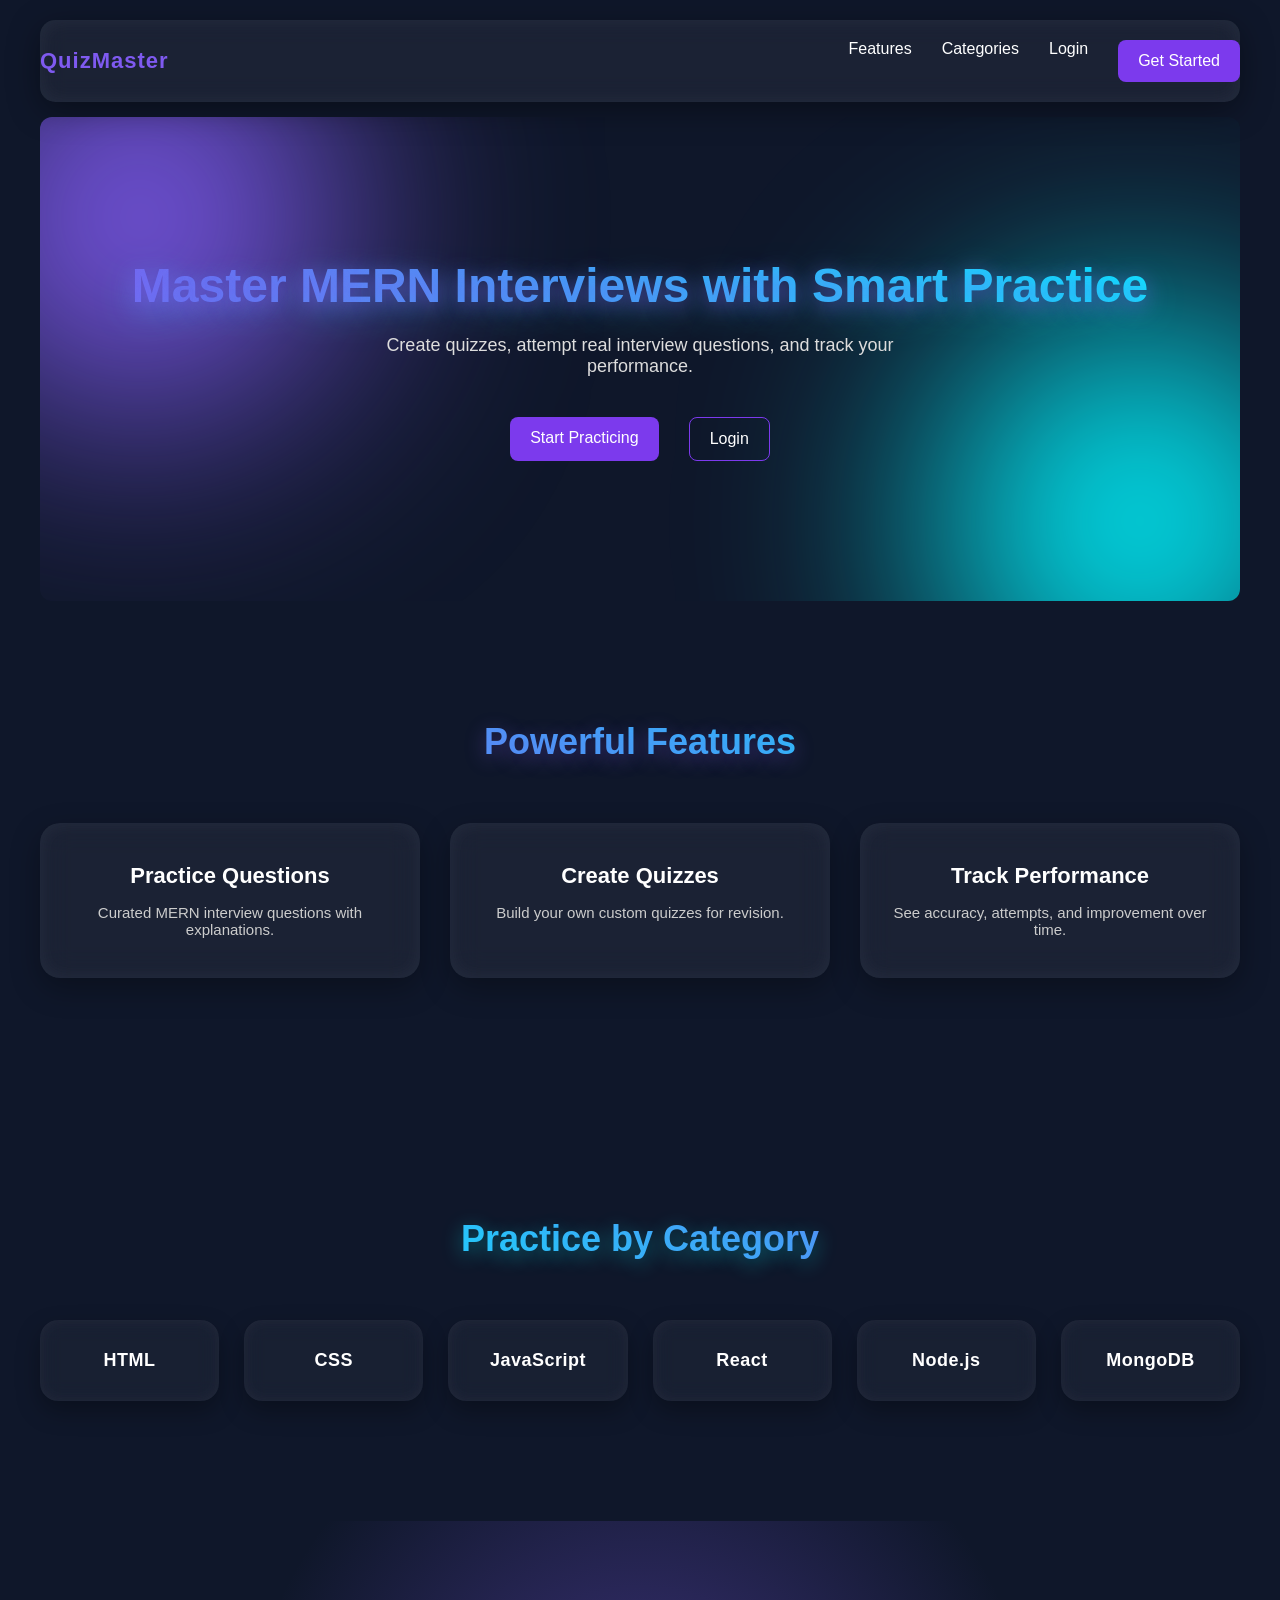
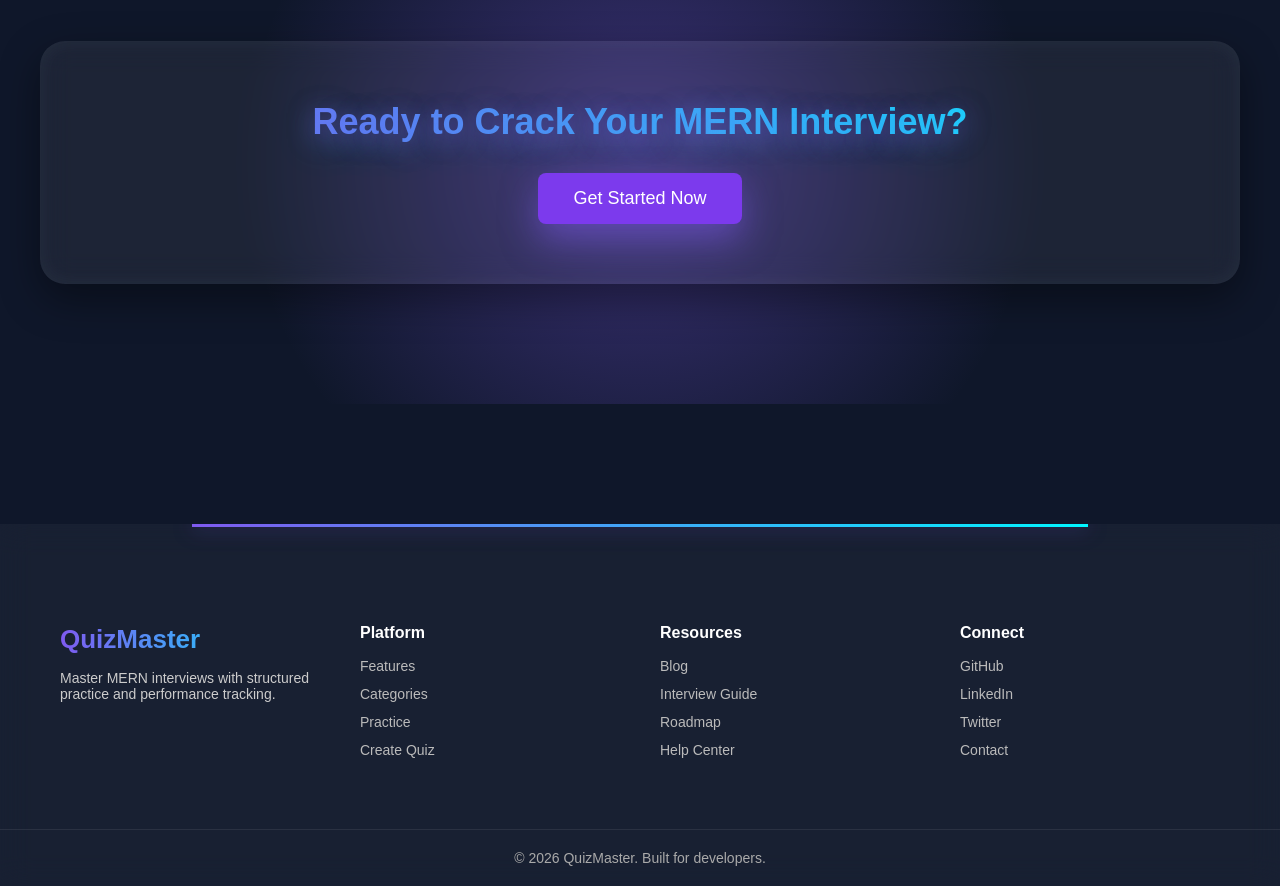
<file: index.html>
<!doctype html>
<html lang="en">
  <head>
    <meta charset="UTF-8" />
    <title>MERN Quiz Platform</title>
    <meta name="viewport" content="width=device-width, initial-scale=1.0" />
    <link rel="stylesheet" href="css/global.css" />
    <link rel="stylesheet" href="css/landing.css" />
  </head>
  <body>
    <!-- ================= NAVBAR ================= -->
    <nav class="navbar container">
      <div class="logo">QuizMaster</div>

      <!-- Hamburger -->
      <div class="menu-toggle" id="menu-toggle">
        <span></span>
        <span></span>
        <span></span>
      </div>

      <ul class="nav-links" id="nav-links">
        <li><a href="#">Features</a></li>
        <li><a href="#">Categories</a></li>
        <li><a href="#">Login</a></li>
        <li><a href="#" class="btn">Get Started</a></li>
      </ul>
    </nav>

    <!-- ================= HERO ================= -->
    <section class="hero container">
      <div class="hero-content">
        <h1>Master MERN Interviews with Smart Practice</h1>
        <p>
          Create quizzes, attempt real interview questions, and track your
          performance.
        </p>
        <div class="hero-buttons">
          <a href="#" class="btn">Start Practicing</a>
          <a href="#" class="secondary-btn">Login</a>
        </div>
      </div>
    </section>

    <!-- ================= FEATURES ================= -->
    <section class="features container">
      <h2>Powerful Features</h2>

      <div class="features-grid">
        <div class="feature-card">
          <h3>Practice Questions</h3>
          <p>Curated MERN interview questions with explanations.</p>
        </div>

        <div class="feature-card">
          <h3>Create Quizzes</h3>
          <p>Build your own custom quizzes for revision.</p>
        </div>

        <div class="feature-card">
          <h3>Track Performance</h3>
          <p>See accuracy, attempts, and improvement over time.</p>
        </div>
      </div>
    </section>

    <!-- ================= CATEGORIES ================= -->
    <section class="categories container">
      <h2>Practice by Category</h2>

      <div class="category-grid">
        <div class="category-card">HTML</div>
        <div class="category-card">CSS</div>
        <div class="category-card">JavaScript</div>
        <div class="category-card">React</div>
        <div class="category-card">Node.js</div>
        <div class="category-card">MongoDB</div>
      </div>
    </section>

    <!-- ================= CTA ================= -->
    <section class="cta">
      <div class="container">
        <h2>Ready to Crack Your MERN Interview?</h2>
        <a href="#" class="btn">Get Started Now</a>
      </div>
    </section>

    <!-- ================= FOOTER ================= -->
    <!-- ================= FOOTER ================= -->
    <footer class="footer">
      <div class="container footer-grid">
        <div class="footer-brand">
          <h2>QuizMaster</h2>
          <p>
            Master MERN interviews with structured practice and performance
            tracking.
          </p>
        </div>

        <div class="footer-links">
          <h4>Platform</h4>
          <ul>
            <li><a href="#">Features</a></li>
            <li><a href="#">Categories</a></li>
            <li><a href="#">Practice</a></li>
            <li><a href="#">Create Quiz</a></li>
          </ul>
        </div>

        <div class="footer-links">
          <h4>Resources</h4>
          <ul>
            <li><a href="#">Blog</a></li>
            <li><a href="#">Interview Guide</a></li>
            <li><a href="#">Roadmap</a></li>
            <li><a href="#">Help Center</a></li>
          </ul>
        </div>

        <div class="footer-links">
          <h4>Connect</h4>
          <ul>
            <li><a href="#">GitHub</a></li>
            <li><a href="#">LinkedIn</a></li>
            <li><a href="#">Twitter</a></li>
            <li><a href="#">Contact</a></li>
          </ul>
        </div>
      </div>

      <div class="footer-bottom">
        <p>© 2026 QuizMaster. Built for developers.</p>
      </div>
    </footer>

    <script>
      const toggle = document.getElementById("menu-toggle");
      const navLinks = document.getElementById("nav-links");

      toggle.addEventListener("click", () => {
        navLinks.classList.toggle("active");
      });
    </script>
  </body>
</html>
</file>
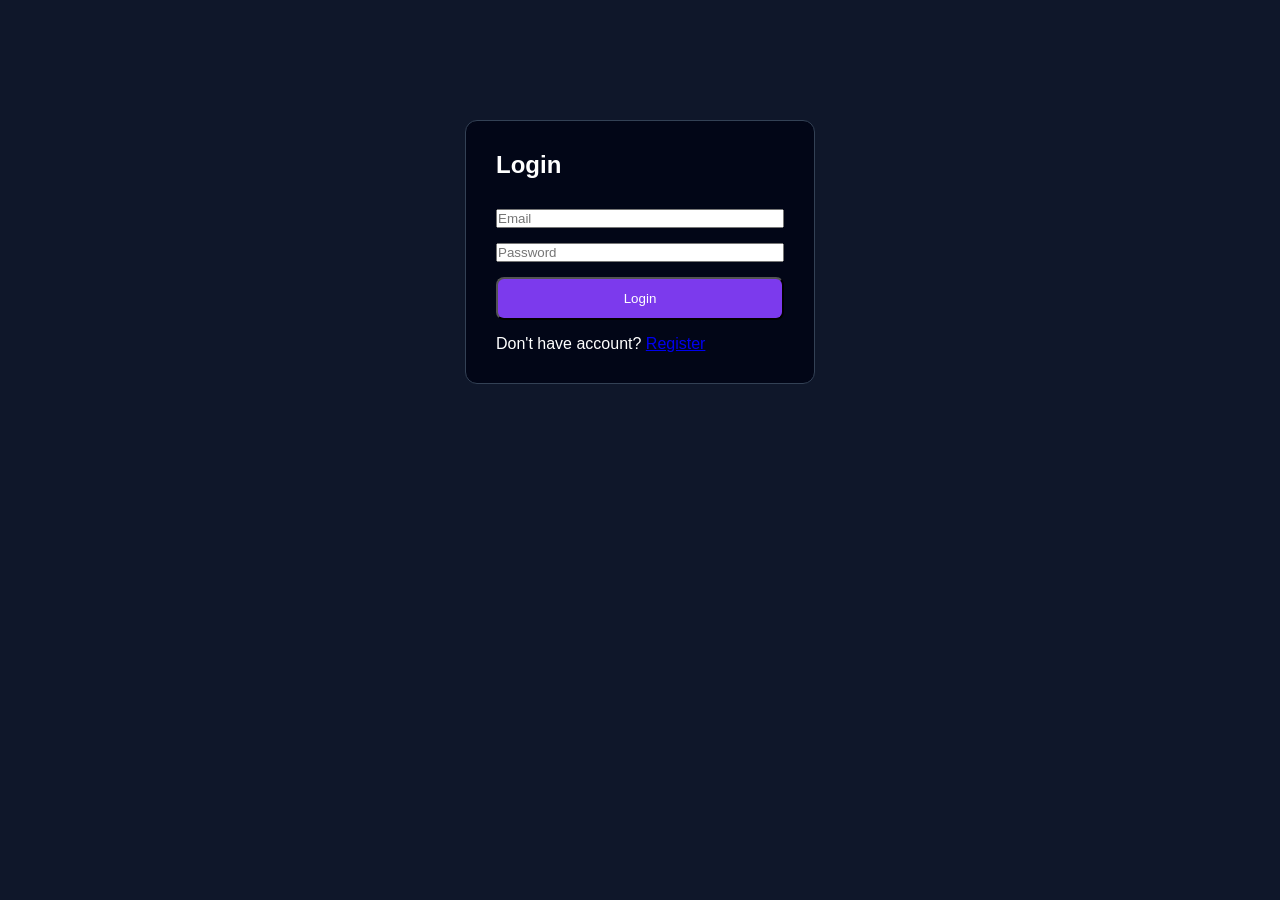
<file: login.html>
<!doctype html>
<html>
  <head>
    <title>Login</title>
    <link rel="stylesheet" href="css/global.css" />
    <link rel="stylesheet" href="css/auth.css" />
  </head>
  <body>
    <div class="auth-container">
      <h2>Login</h2>
      <input type="email" placeholder="Email" class="input" id="loginEmail" />
      <input
        type="password"
        placeholder="Password"
        class="input"
        id="loginPassword"
      />
      <button class="btn" onclick="login()">Login</button>
      <p>Don't have account? <a href="register.html">Register</a></p>
    </div>

    <script src="js/auth.js"></script>
  </body>
</html>
</file>
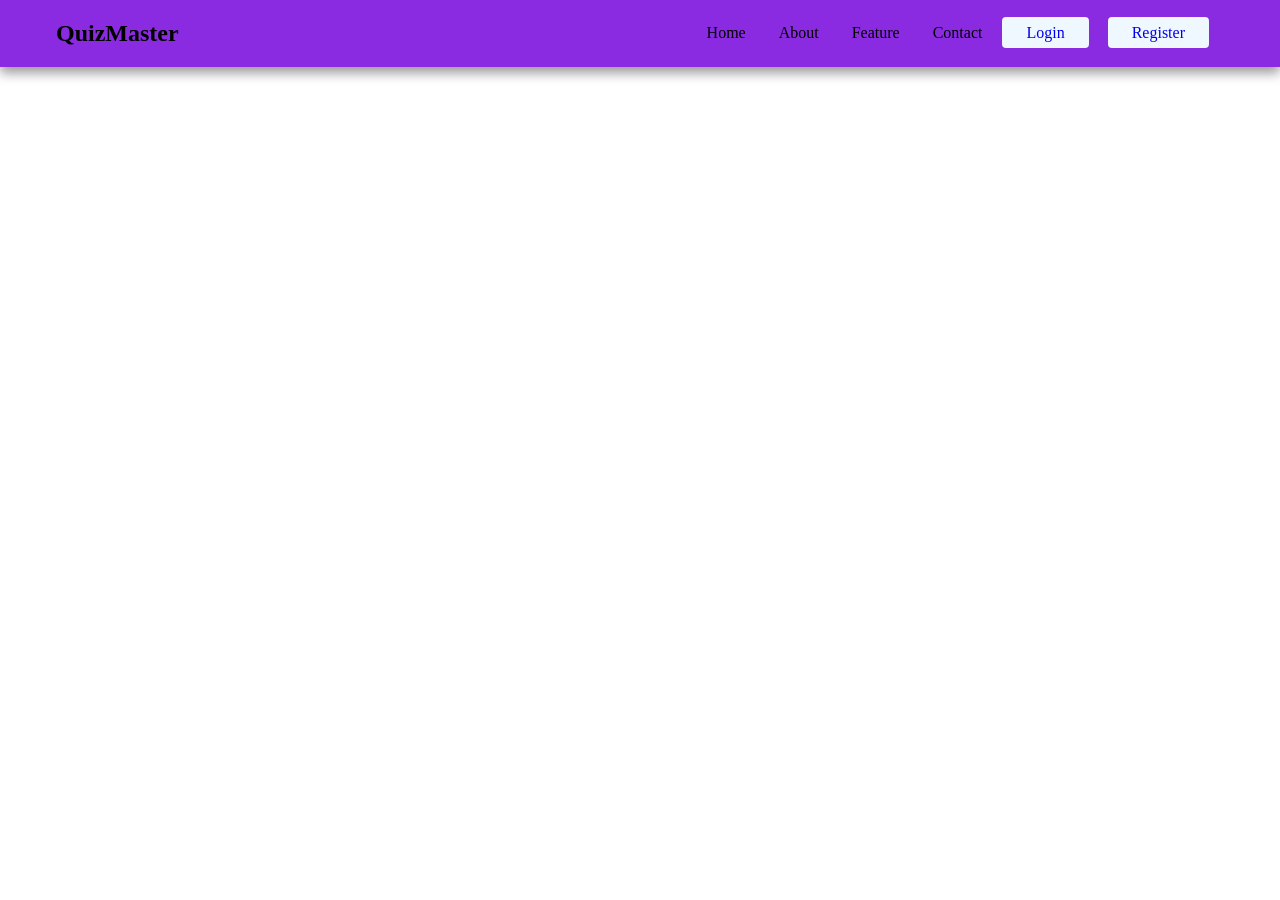
<file: practice.html>
<!doctype html>
<html lang="en">
  <head>
    <meta charset="UTF-8" />
    <meta name="viewport" content="width=device-width, initial-scale=1.0" />
    <title>Document</title>
    <link rel="stylesheet" href="./css/practice.css" />
  </head>
  <body>
    <nav class="navbar container">
      <h2>QuizMaster</h2>

      <!-- hamburger -->
      <div class="hamburger">
        <span></span>
        <span></span>
        <span></span>
      </div>

      <div class="right-nav">
        <ul class="nav-list">
          <li>Home</li>
          <li>About</li>
          <li>Feature</li>
          <li>Contact</li>
        </ul>
        <div class="btn-div">
          <a class="butn" href="login.html">Login</a>
          <a class="butn" href="register.html">Register</a>
        </div>
      </div>
    </nav>
    <script>
      const hamburger = document.querySelector(".hamburger");
      const rightNav = document.querySelector(".right-nav");

      hamburger.addEventListener("click", () => {
        rightNav.classList.toggle("active");
      });
    </script>
  </body>
</html>
</file>
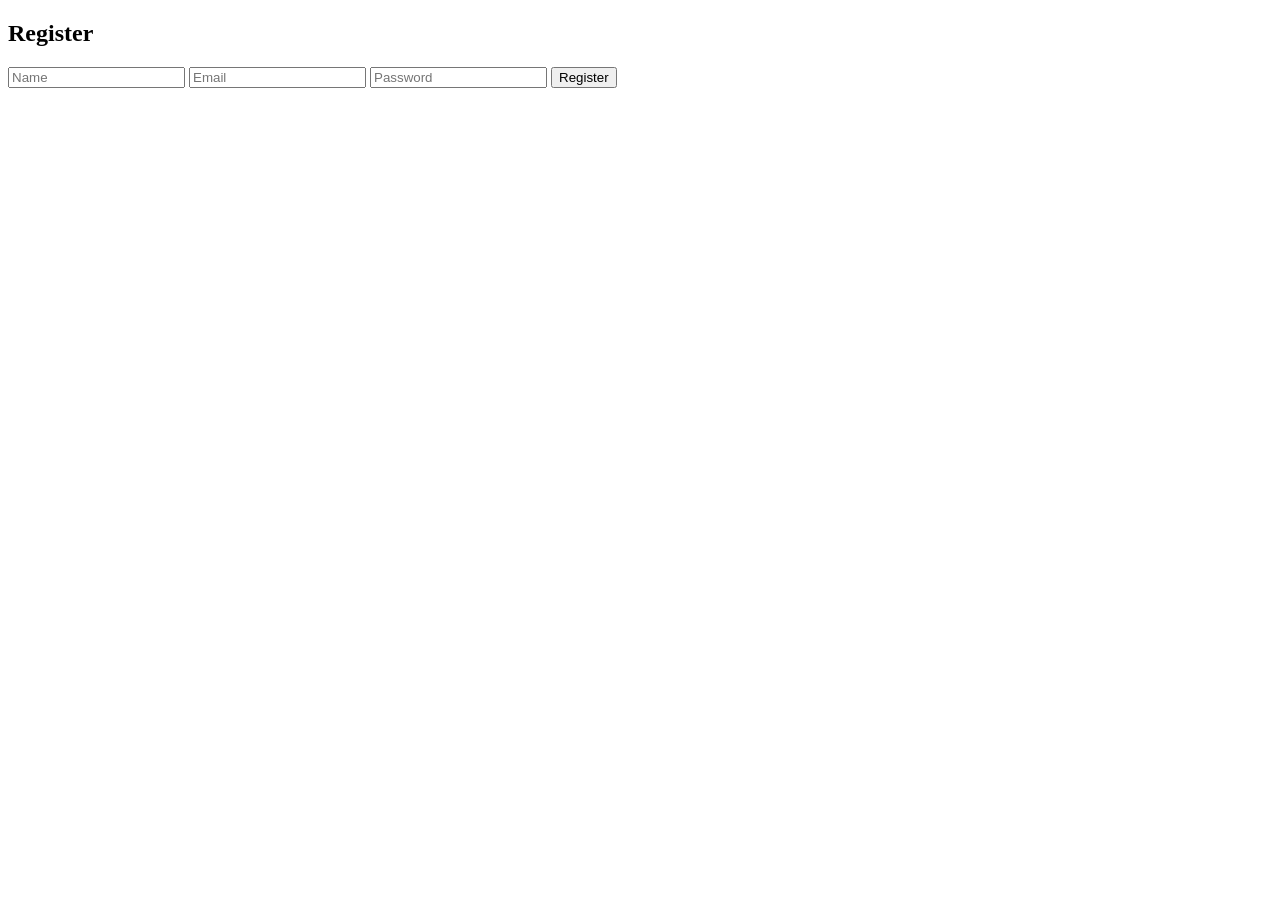
<file: register.html>
<!doctype html>
<html lang="en">
  <head>
    <meta charset="UTF-8" />
    <meta name="viewport" content="width=device-width, initial-scale=1.0" />
    <title>Document</title>
  </head>
  <body>
    <div class="auth-container">
      <h2>Register</h2>
      <input type="text" placeholder="Name" class="input" id="regName" />
      <input type="email" placeholder="Email" class="input" id="regEmail" />
      <input
        type="password"
        placeholder="Password"
        class="input"
        id="regPassword"
      />
      <button class="btn" onclick="register()">Register</button>
    </div>
  </body>
</html>
</file>
<file: css/global.css>
/* Reset */
* {
  margin: 0;
  padding: 0;
  box-sizing: border-box;
  font-family: Inter, sans-serif;
}

body {
  background: #0f172a;
  color: white;
}

/* Container */
.container {
  max-width: 1200px;
  margin: auto;
  padding: 20px;
}

/* Buttons */
.btn {
  background: #7c3aed;
  color: white;
  padding: 12px 20px;
  border-radius: 8px;
  text-decoration: none;
  display: inline-block;
}

.btn:hover {
  opacity: 0.9;
}

.secondary-btn {
  border: 1px solid #7c3aed;
  padding: 12px 20px;
  border-radius: 8px;
  text-decoration: none;
  color: white;
  margin-left: 10px;
}

h1,
h2,
h3 {
  margin-bottom: 15px;
}

section {
  padding: 80px 0;
}
</file>
<file: css/landing.css>
/* ================= NAVBAR ================= */
.navbar {
  display: flex;
  justify-content: space-between;
  align-items: center;
  padding: 20px 0;

  /* Glass effect */
  background: rgba(255, 255, 255, 0.05);
  backdrop-filter: blur(12px);
  border-radius: 15px;
  margin-top: 20px;

  box-shadow:
    0 8px 32px rgba(0, 0, 0, 0.37),
    inset 0 0 20px rgba(255, 255, 255, 0.05);
}

.logo {
  font-size: 22px;
  font-weight: 700;
  letter-spacing: 1px;
  color: #7f5af0;
}

.nav-links {
  list-style: none;
  display: flex;
  gap: 30px;
}

.nav-links a {
  text-decoration: none;
  color: white;
  font-weight: 500;
  transition: 0.3s ease;
  position: relative;
}

.nav-links a:hover {
  color: #7f5af0;
  transform: translateY(-2px);
}

/* Animated underline */
.nav-links a::after {
  content: "";
  position: absolute;
  width: 0%;
  height: 2px;
  bottom: -5px;
  left: 0;
  background: #7f5af0;
  transition: 0.3s ease;
}

.nav-links a:hover::after {
  width: 100%;
}

/* ================= HAMBURGER ================= */
.menu-toggle {
  display: none;
  flex-direction: column;
  cursor: pointer;
  gap: 5px;
}

.menu-toggle span {
  width: 25px;
  height: 3px;
  background: white;
  border-radius: 3px;
  transition: 0.3s ease;
}

/* ================= MOBILE ================= */
@media (max-width: 768px) {
  .menu-toggle {
    display: flex;
  }

  .nav-links {
    position: absolute;
    top: 90px;
    left: 0;
    width: 100%;
    flex-direction: column;
    align-items: center;
    gap: 25px;
    padding: 30px 0;

    background: rgba(255, 255, 255, 0.08);
    backdrop-filter: blur(15px);

    border-radius: 20px;
    transform: translateY(-200%);
    transition: 0.4s ease;
  }

  .nav-links.active {
    transform: translateY(0);
  }
}

/* ================= HERO ================= */
.hero {
  position: relative;
  padding: 140px 0;
  text-align: center;
  overflow: hidden;
  border-radius: 12px;
  margin-top: 15px;
}

/* Floating background shapes */
.hero::before,
.hero::after {
  content: "";
  position: absolute;
  width: 400px;
  height: 400px;
  border-radius: 50%;
  filter: blur(120px);
  z-index: -1;
  animation: float 8s ease-in-out infinite;
}

.hero::before {
  background: #7f5af0;
  top: -100px;
  left: -100px;
}

.hero::after {
  background: #00f5ff;
  bottom: -120px;
  right: -100px;
  animation-delay: 4s;
}

/* Floating animation */
@keyframes float {
  0% {
    transform: translateY(0px);
  }
  50% {
    transform: translateY(30px);
  }
  100% {
    transform: translateY(0px);
  }
}

.hero-content h1 {
  font-size: 48px;
  font-weight: 800;
  line-height: 1.2;
  margin-bottom: 20px;

  /* 3D text effect */
  background: linear-gradient(90deg, #7f5af0, #00f5ff);
  -webkit-background-clip: text;
  -webkit-text-fill-color: transparent;

  text-shadow:
    0 5px 20px rgba(127, 90, 240, 0.6),
    0 10px 40px rgba(0, 245, 255, 0.4);
}

.hero-content p {
  font-size: 18px;
  color: #dddddd;
  max-width: 600px;
  margin: 0 auto 40px;
}

/* Buttons */
.hero-buttons {
  display: flex;
  justify-content: center;
  gap: 20px;
  flex-wrap: wrap;
}

/* ================= FEATURES ================= */
.features {
  padding: 120px 0;
  text-align: center;
}

.features h2 {
  font-size: 36px;
  margin-bottom: 60px;

  background: linear-gradient(90deg, #7f5af0, #00f5ff);
  -webkit-background-clip: text;
  -webkit-text-fill-color: transparent;

  text-shadow: 0 5px 20px rgba(127, 90, 240, 0.4);
}

/* Grid Layout */
.features-grid {
  display: grid;
  grid-template-columns: repeat(auto-fit, minmax(260px, 1fr));
  gap: 30px;
}

/* 3D Glass Cards */
.feature-card {
  padding: 40px 25px;
  border-radius: 20px;
  background: rgba(255, 255, 255, 0.05);
  backdrop-filter: blur(15px);

  box-shadow:
    0 10px 30px rgba(0, 0, 0, 0.3),
    inset 0 0 20px rgba(255, 255, 255, 0.05);

  transition: all 0.4s ease;
  position: relative;
  overflow: hidden;
}

/* Neon border glow effect */
.feature-card::before {
  content: "";
  position: absolute;
  inset: 0;
  border-radius: 20px;
  padding: 2px;
  background: linear-gradient(135deg, #7f5af0, #00f5ff);
  -webkit-mask:
    linear-gradient(#000 0 0) content-box,
    linear-gradient(#000 0 0);
  -webkit-mask-composite: xor;
  mask-composite: exclude;
  opacity: 0;
  transition: 0.4s ease;
}

.feature-card:hover::before {
  opacity: 1;
}

.feature-card:hover {
  transform: translateY(-12px) scale(1.03);
  box-shadow:
    0 20px 40px rgba(0, 0, 0, 0.5),
    0 0 40px rgba(127, 90, 240, 0.4);
}

.feature-card h3 {
  margin-bottom: 15px;
  font-size: 22px;
  color: #ffffff;
}

.feature-card p {
  color: #cccccc;
  font-size: 15px;
}

/* ================= CATEGORIES ================= */
.categories {
  padding: 120px 0;
  text-align: center;
}

.categories h2 {
  font-size: 36px;
  margin-bottom: 60px;

  background: linear-gradient(90deg, #00f5ff, #7f5af0);
  -webkit-background-clip: text;
  -webkit-text-fill-color: transparent;

  text-shadow: 0 5px 20px rgba(0, 245, 255, 0.4);
}

/* Grid */
.category-grid {
  display: grid;
  grid-template-columns: repeat(auto-fit, minmax(160px, 1fr));
  gap: 25px;
}

/* Card Style */
.category-card {
  padding: 30px 20px;
  border-radius: 18px;
  font-weight: 600;
  font-size: 18px;
  letter-spacing: 0.5px;

  background: rgba(255, 255, 255, 0.04);
  backdrop-filter: blur(10px);

  box-shadow:
    0 10px 25px rgba(0, 0, 0, 0.3),
    inset 0 0 15px rgba(255, 255, 255, 0.05);

  transition: all 0.4s ease;
  cursor: pointer;
  position: relative;
  overflow: hidden;
}

/* Neon Glow Border */
.category-card::before {
  content: "";
  position: absolute;
  inset: 0;
  border-radius: 18px;
  padding: 2px;
  background: linear-gradient(135deg, #00f5ff, #7f5af0);
  -webkit-mask:
    linear-gradient(#000 0 0) content-box,
    linear-gradient(#000 0 0);
  -webkit-mask-composite: xor;
  mask-composite: exclude;
  opacity: 0;
  transition: 0.4s ease;
}

/* Hover Effects */
.category-card:hover {
  transform: translateY(-10px) scale(1.05);
  box-shadow:
    0 20px 40px rgba(0, 0, 0, 0.5),
    0 0 30px rgba(0, 245, 255, 0.5);
}

.category-card:hover::before {
  opacity: 1;
}

/* ================= CTA ================= */
.cta {
  position: relative;
  padding: 120px 0;
  text-align: center;
  overflow: hidden;
}

/* Animated glowing beam */
.cta::before {
  content: "";
  position: absolute;
  width: 800px;
  height: 800px;
  background: radial-gradient(
    circle,
    rgba(127, 90, 240, 0.4) 0%,
    transparent 70%
  );
  top: 50%;
  left: 50%;
  transform: translate(-50%, -50%);
  animation: pulse 6s infinite ease-in-out;
  z-index: -1;
}

@keyframes pulse {
  0% {
    transform: translate(-50%, -50%) scale(1);
  }
  50% {
    transform: translate(-50%, -50%) scale(1.2);
  }
  100% {
    transform: translate(-50%, -50%) scale(1);
  }
}

/* Glass container inside CTA */
.cta .container {
  padding: 60px 40px;
  border-radius: 25px;
  background: rgba(255, 255, 255, 0.06);
  backdrop-filter: blur(15px);

  box-shadow:
    0 15px 40px rgba(0, 0, 0, 0.4),
    inset 0 0 20px rgba(255, 255, 255, 0.05);
}

.cta h2 {
  font-size: 36px;
  margin-bottom: 30px;

  background: linear-gradient(90deg, #7f5af0, #00f5ff);
  -webkit-background-clip: text;
  -webkit-text-fill-color: transparent;

  text-shadow:
    0 5px 25px rgba(127, 90, 240, 0.5),
    0 10px 40px rgba(0, 245, 255, 0.3);
}

/* Make CTA button bigger */
.cta .btn {
  padding: 15px 35px;
  font-size: 18px;
  box-shadow: 0 15px 35px rgba(127, 90, 240, 0.5);
}

.cta .btn:hover {
  transform: translateY(-6px) scale(1.05);
}

/* ================= FOOTER ================= */
.footer {
  position: relative;
  margin-top: 120px;
  padding-top: 80px;
  background: rgba(255, 255, 255, 0.04);
  backdrop-filter: blur(15px);
  overflow: hidden;
}

/* Top glowing border */
.footer::before {
  content: "";
  position: absolute;
  top: 0;
  left: 50%;
  transform: translateX(-50%);
  width: 70%;
  height: 3px;
  background: linear-gradient(90deg, #7f5af0, #00f5ff);
  box-shadow: 0 0 20px rgba(127, 90, 240, 0.6);
}

/* Grid layout */
.footer-grid {
  display: grid;
  grid-template-columns: repeat(auto-fit, minmax(220px, 1fr));
  gap: 40px;
  padding-bottom: 60px;
}

/* Brand section */
.footer-brand h2 {
  font-size: 26px;
  margin-bottom: 15px;
  background: linear-gradient(90deg, #7f5af0, #00f5ff);
  -webkit-background-clip: text;
  -webkit-text-fill-color: transparent;
}

.footer-brand p {
  color: #cccccc;
  font-size: 14px;
  max-width: 280px;
}

/* Links */
.footer-links h4 {
  margin-bottom: 15px;
  font-size: 16px;
  color: white;
}

.footer-links ul {
  list-style: none;
}

.footer-links li {
  margin-bottom: 10px;
}

.footer-links a {
  text-decoration: none;
  color: #bbbbbb;
  font-size: 14px;
  transition: 0.3s ease;
}

.footer-links a:hover {
  color: #00f5ff;
  transform: translateX(5px);
}

/* Bottom copyright */
.footer-bottom {
  border-top: 1px solid rgba(255, 255, 255, 0.08);
  padding: 20px 0;
  text-align: center;
  font-size: 14px;
  color: #aaaaaa;
}
</file>
<file: css/auth.css>
.auth-container {
  width: 350px;
  margin: 120px auto;
  display: flex;
  flex-direction: column;
  gap: 15px;
  background: #020617;
  padding: 30px;
  border-radius: 12px;
  border: 1px solid #334155;
}
</file>
<file: css/practice.css>
body {
  margin: 0;
  padding: 0;
}

.navbar {
  background: blueviolet;
  align-items: center;
  display: flex;
  justify-content: space-between;
  padding: 0px 56px;
  box-shadow: 0 6px 11px rgba(0, 0, 0, 0.4);
}

.right-nav {
  /* flex topic learn */
  display: flex;
  align-items: center;
}

.nav-list {
  display: flex;
  list-style: none;
  gap: 33px;
  margin-right: 20px;
  /* transition topic learn */
  transition: color 0.4s ease;
}

.nav-list li:hover {
  cursor: pointer;
  color: white;
}

.butn {
  text-decoration: none;
  margin-right: 15px;
  background: aliceblue;
  padding: 7px 24px;
  border-radius: 4px;
}

/* hamburger hidden on desktop */
.hamburger {
  display: none;
  flex-direction: column;
  cursor: pointer;
  gap: 5px;
}

.hamburger span {
  width: 25px;
  height: 3px;
  background: white;
  border-radius: 3px;
}

/* ===== MOBILE ===== */
@media (max-width: 768px) {
  .hamburger {
    display: flex;
  }

  .right-nav {
    position: absolute;
    top: 53px;
    right: 0;
    width: 100%;
    background: blueviolet;
    flex-direction: column;
    align-items: center;
    padding: 20px 0;

    /* hide menu */
    transform: translateY(-150%);
    transition: 0.4s ease;
  }

  .right-nav.active {
    transform: translateY(0);
  }

  .nav-list {
    flex-direction: column;
    margin: 0;
    padding: 0;
    gap: 20px;
  }
  .btn-div {
    display: none;
  }
  .navbar {
    position: relative;
  }
}
</file>
